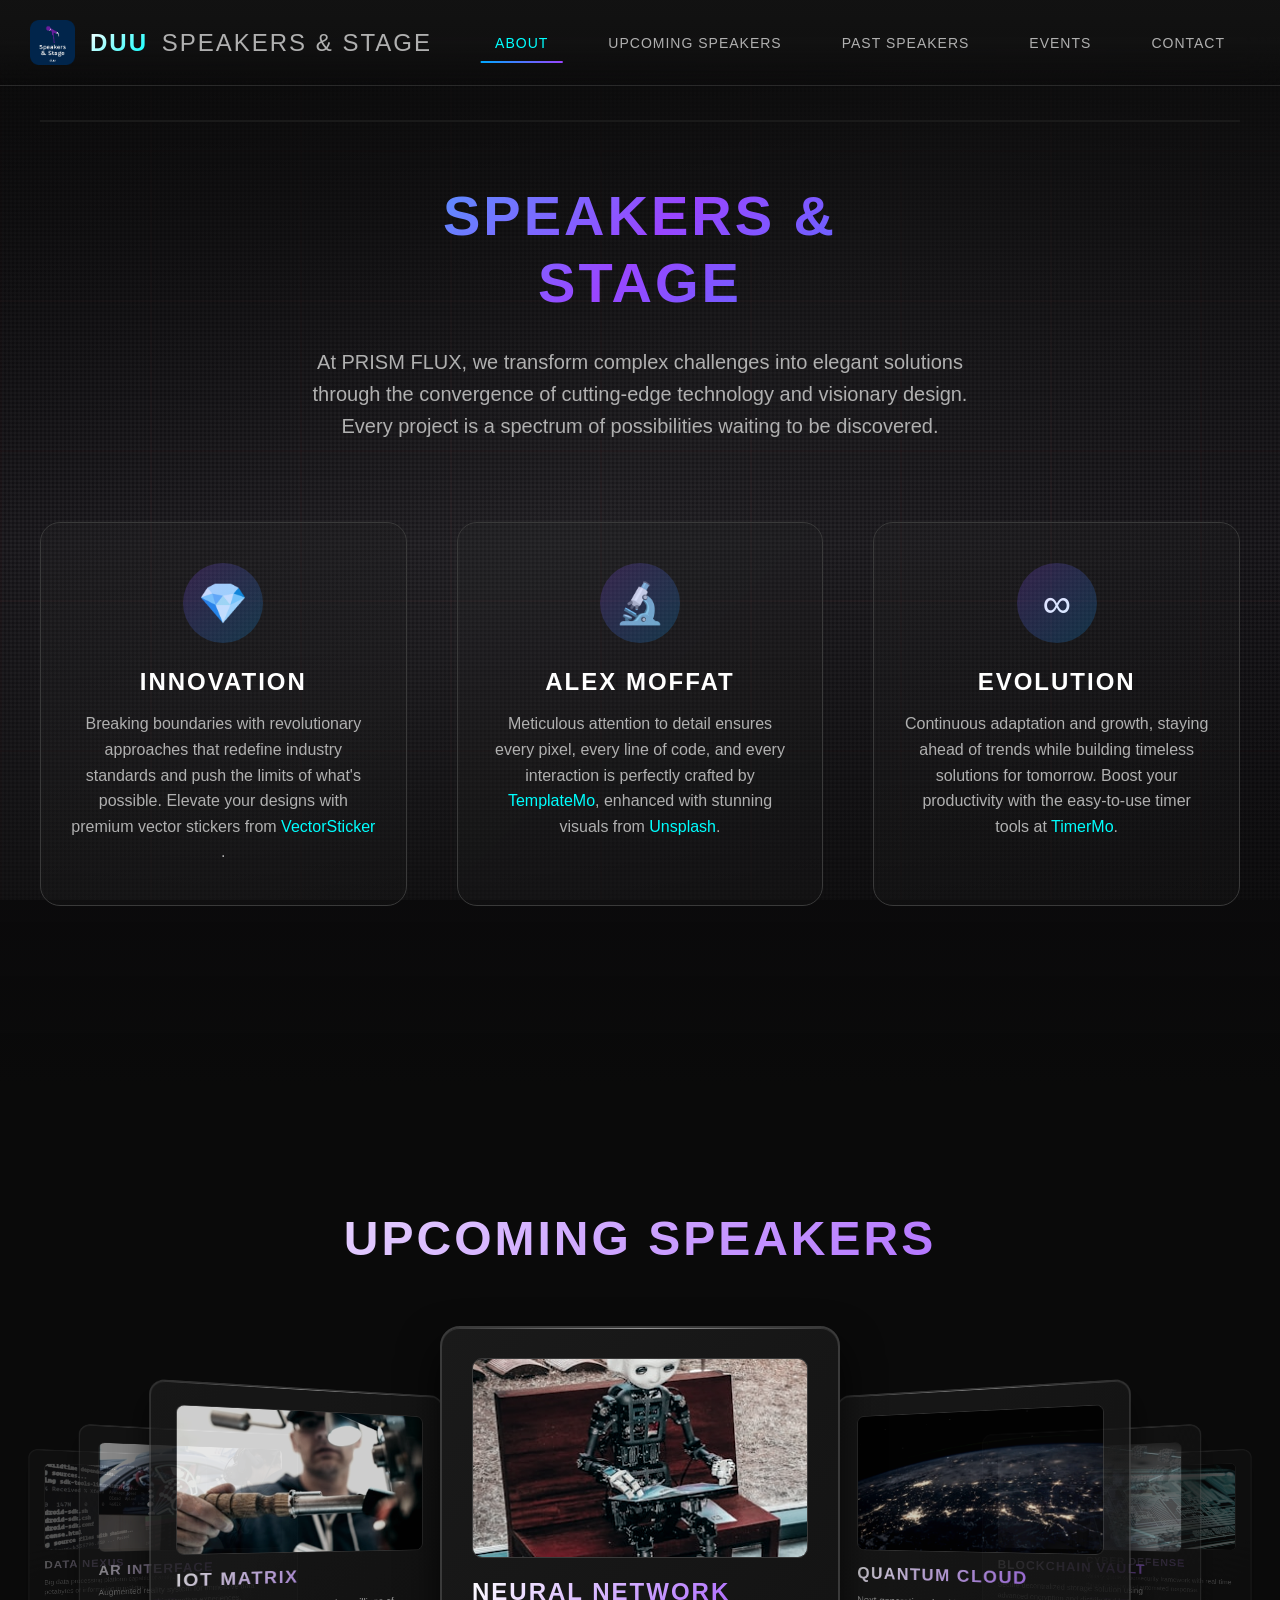
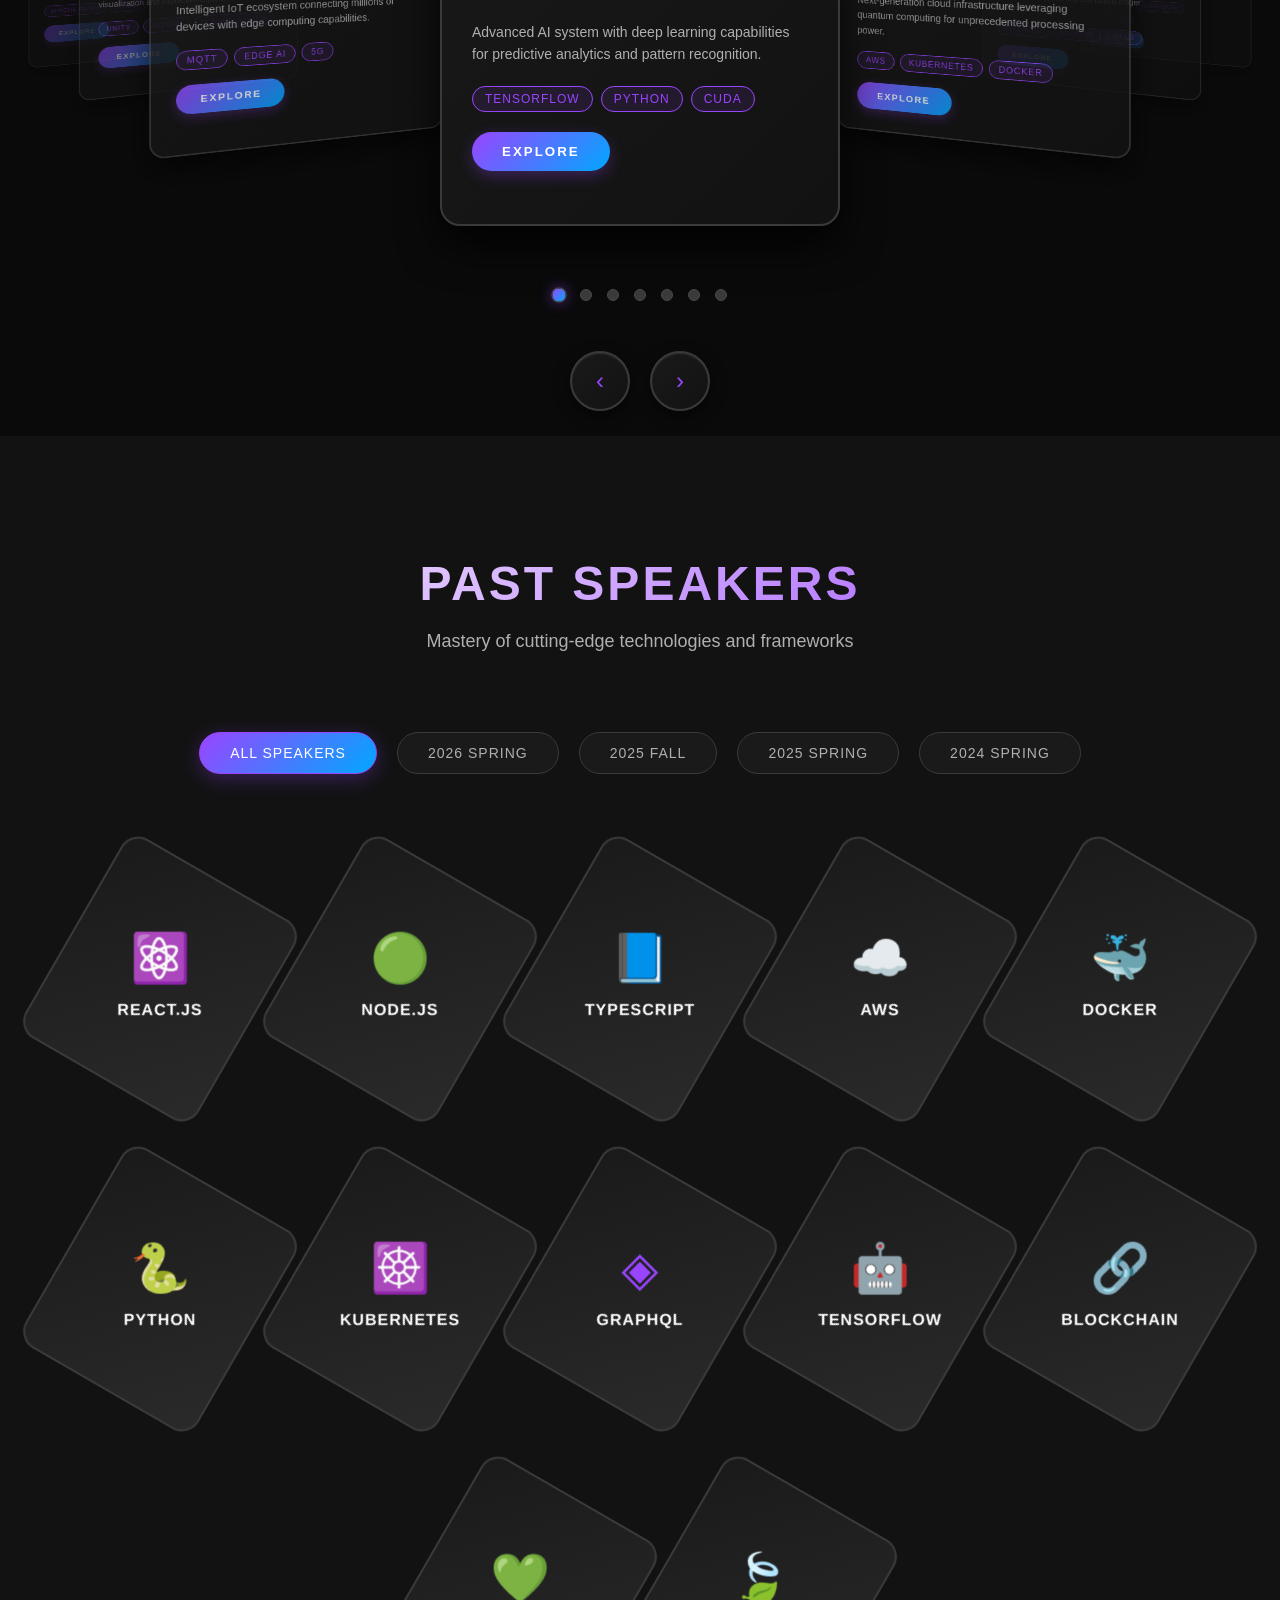
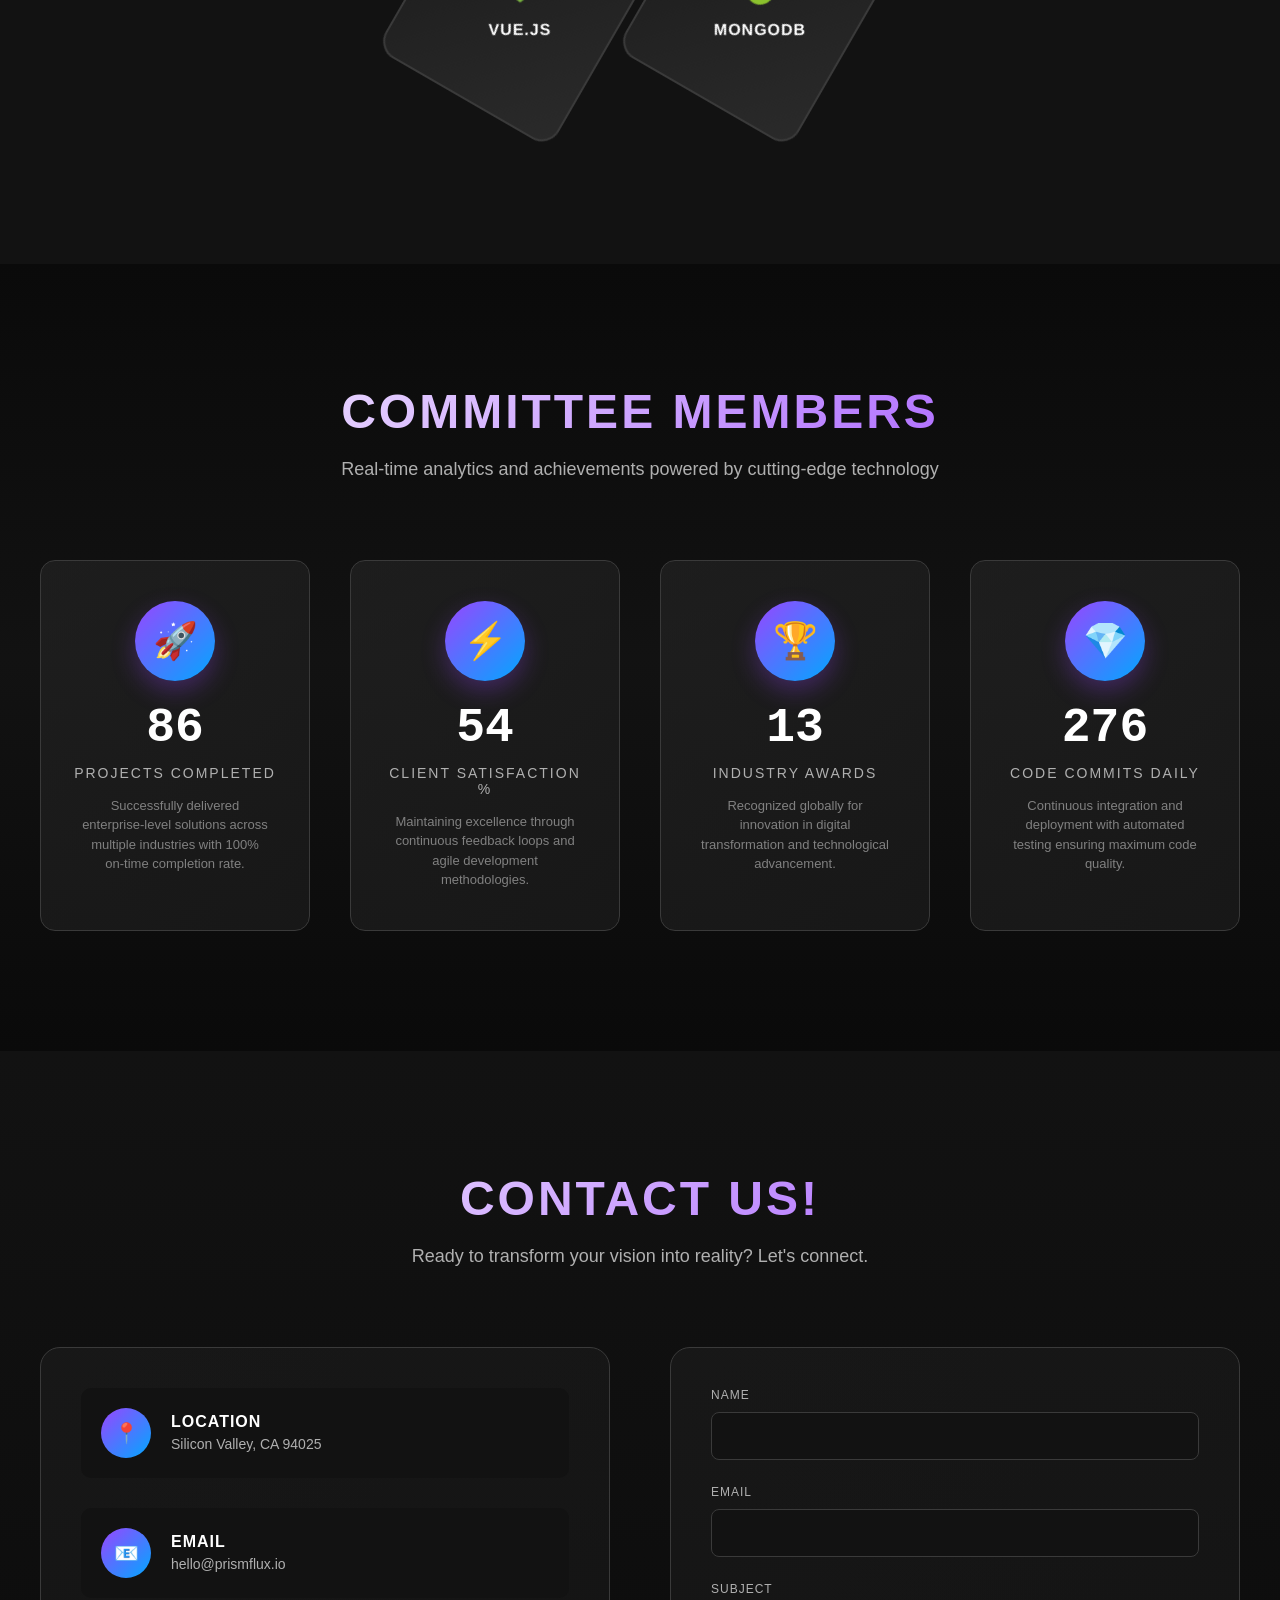
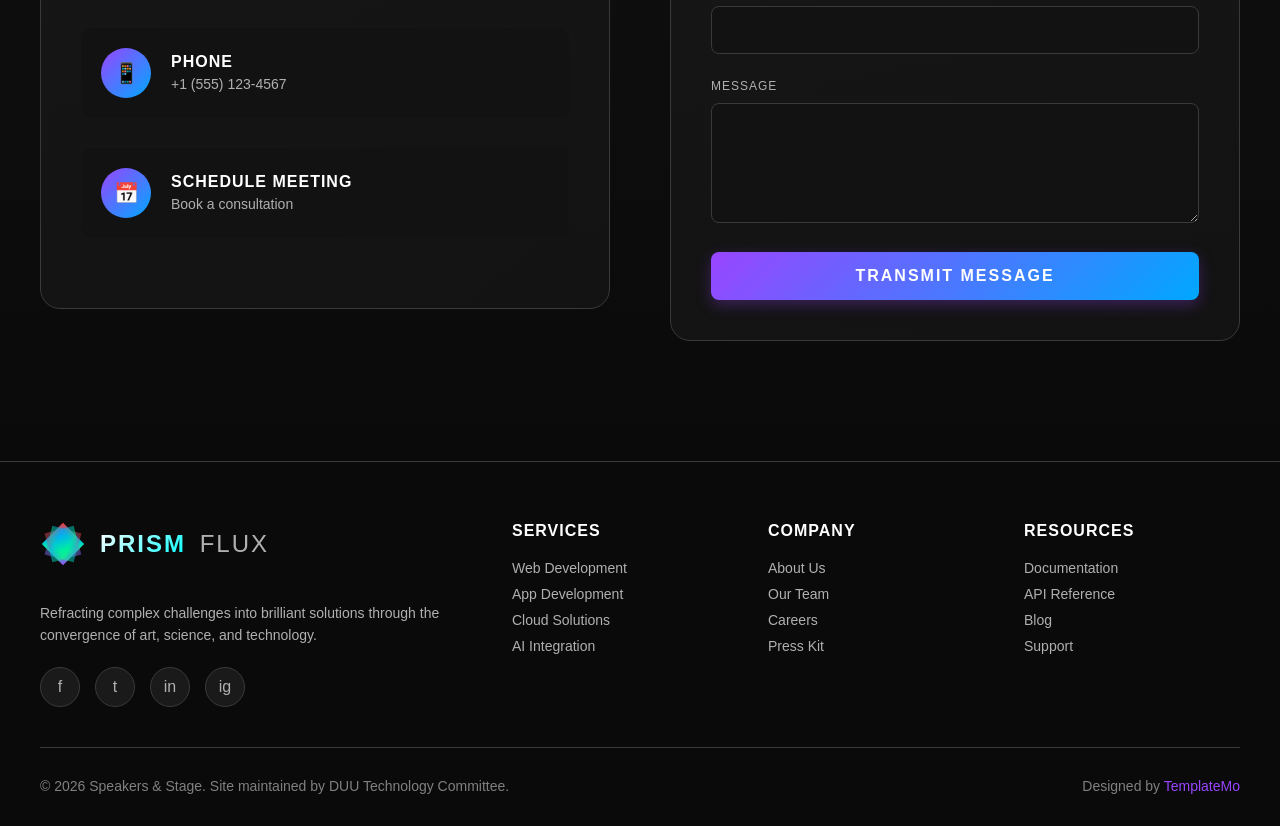
<file: index.html>
<!DOCTYPE html>
<html lang="en">
<head>
    <meta charset="UTF-8">
    <meta name="viewport" content="width=device-width, initial-scale=1.0">
    <title>PRISM FLUX - Digital Innovation Studio</title>
    <link rel="stylesheet" href="templatemo-prism-flux.css">
</head>
<body>
    <div class="loader" id="loader">
        <div class="loader-content">
            <div class="loader-prism">
                <div class="prism-face"></div>
                <div class="prism-face"></div>
                <div class="prism-face"></div>
            </div>
            <div style="color: var(--accent-purple); font-size: 18px; text-transform: uppercase; letter-spacing: 3px;">backstage pass loading...</div>
        </div>
    </div>

    <header class="header" id="header">
        <nav class="nav-container">
            <a href="#about" class="logo">
                <div class="logo-icon">
                    <img src="images/speakers-stage-logo.png" class="logo-icon">
                </div>
                <span class="logo-text">
                    <span class="prism">duu</span>
                    <span class="flux">speakers & stage</span>
                </span>
            </a>
            
            <ul class="nav-menu" id="navMenu">
                <li><a href="#about" class="nav-link active">About</a></li>
                <li><a href="#home" class="nav-link">Upcoming Speakers</a></li>
                <li><a href="#skills" class="nav-link">Past Speakers</a></li>
                <li><a href="#stats" class="nav-link">Events</a></li>
                <li><a href="#contact" class="nav-link">Contact</a></li>
            </ul>
            
            <div class="menu-toggle" id="menuToggle">
                <span></span>
                <span></span>
                <span></span>
            </div>
        </nav>
    </header>

    <section class="philosophy-section" id="about">
        <div class="philosophy-container">
            <div class="prism-line"></div>
            
            <h1 class="philosophy-headline">
                Speakers &<br>Stage
            </h1>
            
            <p class="philosophy-subheading">
                At PRISM FLUX, we transform complex challenges into elegant solutions through the convergence of 
                cutting-edge technology and visionary design. Every project is a spectrum of possibilities 
                waiting to be discovered.
            </p>
            
            <div class="philosophy-pillars">
                <div class="pillar">
                    <div class="pillar-icon">💎</div>
                    <h3 class="pillar-title">Innovation</h3>
                    <p class="pillar-description">
                        Breaking boundaries with revolutionary approaches that redefine industry standards and push the limits of what's possible. Elevate your designs with premium vector stickers from <a href="https://www.vectorsticker.com" rel="nofollow" target="_blank">VectorSticker</a>.
                    </p>
                </div>
                
                <div class="pillar">
                    <div class="pillar-icon">🔬</div>
                    <h3 class="pillar-title">Alex Moffat</h3>
                    <p class="pillar-description">
                        Meticulous attention to detail ensures every pixel, every line of code, and every interaction is perfectly crafted by <a href="https://templatemo.com" rel="nofollow" target="_blank" style="color: var(--accent-cyan); text-decoration: none;">TemplateMo</a>, enhanced with stunning visuals from <a href="https://unsplash.com" rel="nofollow" target="_blank" style="color: var(--accent-cyan); text-decoration: none;">Unsplash</a>.
                    </p>
                </div>
                
                <div class="pillar">
                    <div class="pillar-icon">∞</div>
                    <h3 class="pillar-title">Evolution</h3>
                    <p class="pillar-description">
                        Continuous adaptation and growth, staying ahead of trends while building timeless solutions for tomorrow. Boost your productivity with the easy-to-use timer tools at <a href="https://timermo.com" rel="nofollow" target="_blank">TimerMo</a>.
                    </p>
                </div>
            </div>
            
            <div class="philosophy-particles" id="particles">
                </div>
        </div>
    </section>

    <section class="hero" id="home">
        <div class="carousel-container">
            <div class="section-header" style="margin-bottom: 40px;">
                <h2 class="section-title">Upcoming Speakers</h2>
            </div>
            <div class="carousel" id="carousel">
                </div>
            
            <div class="carousel-controls">
                <button class="carousel-btn" id="prevBtn">‹</button>
                <button class="carousel-btn" id="nextBtn">›</button>
            </div>
            
            <div class="carousel-indicators" id="indicators">
                </div>
        </div>
    </section>

    <section class="skills-section" id="skills">
        <div class="skills-container">
            <div class="section-header">
                <h2 class="section-title">Past Speakers</h2>
                <p class="section-subtitle">Mastery of cutting-edge technologies and frameworks</p>
            </div>
            
            <div class="skill-categories">
                <div class="category-tab active" data-category="all">All Speakers</div>
                <div class="category-tab" data-category="frontend">2026 Spring</div>
                <div class="category-tab" data-category="backend">2025 Fall</div>
                <div class="category-tab" data-category="cloud">2025 Spring</div>
                <div class="category-tab" data-category="emerging">2024 Spring</div>
            </div>

            <div class="skills-hexagon-grid" id="skillsGrid">
                </div>
        </div>
    </section>

    <section class="stats-section" id="stats">
        <div class="section-header">
            <h2 class="section-title">Committee Members</h2>
            <p class="section-subtitle">Real-time analytics and achievements powered by cutting-edge technology</p>
        </div>
        
        <div class="stats-grid">
            <div class="stat-card">
                <div class="stat-icon">🚀</div>
                <div class="stat-number" data-target="150">0</div>
                <div class="stat-label">Projects Completed</div>
                <p class="stat-description">Successfully delivered enterprise-level solutions across multiple industries with 100% on-time completion rate.</p>
            </div>
            
            <div class="stat-card">
                <div class="stat-icon">⚡</div>
                <div class="stat-number" data-target="99">0</div>
                <div class="stat-label">Client Satisfaction %</div>
                <p class="stat-description">Maintaining excellence through continuous feedback loops and agile development methodologies.</p>
            </div>
            
            <div class="stat-card">
                <div class="stat-icon">🏆</div>
                <div class="stat-number" data-target="25">0</div>
                <div class="stat-label">Industry Awards</div>
                <p class="stat-description">Recognized globally for innovation in digital transformation and technological advancement.</p>
            </div>
            
            <div class="stat-card">
                <div class="stat-icon">💎</div>
                <div class="stat-number" data-target="500">0</div>
                <div class="stat-label">Code Commits Daily</div>
                <p class="stat-description">Continuous integration and deployment with automated testing ensuring maximum code quality.</p>
            </div>
        </div>
    </section>

    <section class="contact-section" id="contact">
        <div class="section-header">
            <h2 class="section-title">Contact Us!</h2>
            <p class="section-subtitle">Ready to transform your vision into reality? Let's connect.</p>
        </div>
        
        <div class="contact-container">
            <div class="contact-info">
                <a href="https://maps.google.com/?q=Silicon+Valley+CA+94025" target="_blank" class="info-item">
                    <div class="info-icon">📍</div>
                    <div class="info-text">
                        <h4>Location</h4>
                        <p>Silicon Valley, CA 94025</p>
                    </div>
                </a>
                
                <a href="mailto:hello@prismflux.io" class="info-item">
                    <div class="info-icon">📧</div>
                    <div class="info-text">
                        <h4>Email</h4>
                        <p>hello@prismflux.io</p>
                    </div>
                </a>
                
                <a href="tel:+15551234567" class="info-item">
                    <div class="info-icon">📱</div>
                    <div class="info-text">
                        <h4>Phone</h4>
                        <p>+1 (555) 123-4567</p>
                    </div>
                </a>
                
                <a href="https://calendly.com" target="_blank" class="info-item">
                    <div class="info-icon">📅</div>
                    <div class="info-text">
                        <h4>Schedule Meeting</h4>
                        <p>Book a consultation</p>
                    </div>
                </a>
            </div>
            
            <form class="contact-form" id="contactForm">
                <div class="form-group">
                    <label for="name">Name</label>
                    <input type="text" id="name" name="name" required>
                </div>
                
                <div class="form-group">
                    <label for="email">Email</label>
                    <input type="email" id="email" name="email" required>
                </div>
                
                <div class="form-group">
                    <label for="subject">Subject</label>
                    <input type="text" id="subject" name="subject" required>
                </div>
                
                <div class="form-group">
                    <label for="message">Message</label>
                    <textarea id="message" name="message" required></textarea>
                </div>
                
                <button type="submit" class="submit-btn">Transmit Message</button>
            </form>
        </div>
    </section>

    <footer class="footer">
        <div class="footer-content">
            <div class="footer-brand">
                <div class="footer-logo">
                    <div class="logo-icon">
                        <div class="logo-prism">
                            <div class="prism-shape"></div>
                        </div>
                    </div>
                    <span class="logo-text">
                        <span class="prism">PRISM</span>
                        <span class="flux">FLUX</span>
                    </span>
                </div>
                <p class="footer-description">
                    Refracting complex challenges into brilliant solutions through the convergence of art, science, and technology.
                </p>
                <div class="footer-social">
                    <a href="#" class="social-icon">f</a>
                    <a href="#" class="social-icon">t</a>
                    <a href="#" class="social-icon">in</a>
                    <a href="#" class="social-icon">ig</a>
                </div>
            </div>
            
            <div class="footer-section">
                <h4>Services</h4>
                <div class="footer-links">
                    <a href="#">Web Development</a>
                    <a href="#">App Development</a>
                    <a href="#">Cloud Solutions</a>
                    <a href="#">AI Integration</a>
                </div>
            </div>
            
            <div class="footer-section">
                <h4>Company</h4>
                <div class="footer-links">
                    <a href="#">About Us</a>
                    <a href="#">Our Team</a>
                    <a href="#">Careers</a>
                    <a href="#">Press Kit</a>
                </div>
            </div>
            
            <div class="footer-section">
                <h4>Resources</h4>
                <div class="footer-links">
                    <a href="#">Documentation</a>
                    <a href="#">API Reference</a>
                    <a href="#">Blog</a>
                    <a href="#">Support</a>
                </div>
            </div>
        </div>
        
        <div class="footer-bottom">
            <div class="copyright">
                © 2026 Speakers & Stage. Site maintained by DUU Technology Committee.
            </div>
            <div class="footer-credits">
                Designed by <a href="https://templatemo.com" rel="nofollow" target="_blank">TemplateMo</a>
            </div>
        </div>
    </footer>
<script src="templatemo-prism-scripts.js"></script>
</body>
</html>
</file>
<file: templatemo-prism-flux.css>
@charset "utf-8";
/* CSS Document */

/*

TemplateMo 600 Prism Flux

https://templatemo.com/tm-600-prism-flux

*/

* {
	margin: 0;
	padding: 0;
	box-sizing: border-box;
}

:root {
	--primary-black: #0a0a0a;
	--carbon-dark: #121212;
	--carbon-medium: #1a1a1a;
	--carbon-light: #2a2a2a;
	--metal-dark: #3a3a3a;
	--metal-light: #4a4a4a;
	--accent-red: #ff3333;
	--accent-blue: #00a8ff;
	--accent-green: #00ff88;
	--accent-purple: #9945ff;
	--accent-cyan: #00ffff;
	--text-primary: #ffffff;
	--text-secondary: #b0b0b0;
	--text-dim: #808080;
}

html {
	scroll-behavior: smooth;
}

body {
	font-family: 'Orbitron', 'Rajdhani', sans-serif;
	background: var(--primary-black);
	color: var(--text-primary);
	overflow-x: hidden;
	position: relative;
}

/* Carbon Fiber Background Pattern */
body::before {
	content: '';
	position: fixed;
	top: 0;
	left: 0;
	width: 100%;
	height: 100%;
	background:
		repeating-linear-gradient(0deg,
			transparent,
			transparent 2px,
			rgba(255, 255, 255, 0.03) 2px,
			rgba(255, 255, 255, 0.03) 4px),
		repeating-linear-gradient(90deg,
			transparent,
			transparent 2px,
			rgba(255, 255, 255, 0.03) 2px,
			rgba(255, 255, 255, 0.03) 4px),
		linear-gradient(135deg,
			var(--primary-black) 0%,
			var(--carbon-dark) 25%,
			var(--carbon-medium) 50%,
			var(--carbon-dark) 75%,
			var(--primary-black) 100%);
	z-index: -2;
}

/* Animated Grid Overlay */
body::after {
	content: '';
	position: fixed;
	top: 0;
	left: 0;
	width: 100%;
	height: 100%;
	background-image:
		linear-gradient(rgba(255, 51, 51, 0.05) 2px, transparent 2px),
		linear-gradient(90deg, rgba(255, 51, 51, 0.05) 2px, transparent 2px);
	background-size: 150px 150px;
	animation: gridMove 20s linear infinite;
	z-index: -1;
	opacity: 0.5;
}

@keyframes gridMove {
	0% {
		transform: translate(0, 0);
	}

	100% {
		transform: translate(150px, 150px);
	}
}

/* Loading Screen */
.loader {
	position: fixed;
	top: 0;
	left: 0;
	width: 100%;
	height: 100vh;
	background: var(--primary-black);
	display: flex;
	justify-content: center;
	align-items: center;
	z-index: 10000;
	transition: opacity 0.5s, visibility 0.5s;
}

.loader.hidden {
	opacity: 0;
	visibility: hidden;
}

.loader-content {
	text-align: center;
}

.loader-prism {
	width: 100px;
	height: 100px;
	position: relative;
	margin: 0 auto 30px;
}

.prism-face {
	position: absolute;
	width: 100%;
	height: 100%;
	border: 2px solid transparent;
	transform-origin: center;
	animation: prismRotate 3s linear infinite;
}

.prism-face:nth-child(1) {
	border-image: linear-gradient(45deg, var(--accent-red), var(--accent-blue)) 1;
	animation-delay: 0s;
}

.prism-face:nth-child(2) {
	border-image: linear-gradient(45deg, var(--accent-blue), var(--accent-green)) 1;
	transform: rotate(60deg);
	animation-delay: 0.2s;
}

.prism-face:nth-child(3) {
	border-image: linear-gradient(45deg, var(--accent-green), var(--accent-purple)) 1;
	transform: rotate(120deg);
	animation-delay: 0.4s;
}

@keyframes prismRotate {
	0% {
		transform: rotate(0deg) scale(1);
	}

	50% {
		transform: rotate(180deg) scale(1.2);
	}

	100% {
		transform: rotate(360deg) scale(1);
	}
}

/* Navigation Header */
.header {
	position: fixed;
	top: 0;
	width: 100%;
	background: linear-gradient(180deg,
			rgba(18, 18, 18, 0.98) 0%,
			rgba(18, 18, 18, 0.9) 50%,
			rgba(18, 18, 18, 0) 100%);
	backdrop-filter: blur(20px);
	border-bottom: 1px solid rgba(255, 255, 255, 0.1);
	z-index: 1000;
	transition: all 0.3s ease;
}

.header.scrolled {
	background: rgba(18, 18, 18, 0.98);
	backdrop-filter: blur(30px);
	box-shadow: 0 10px 30px rgba(0, 0, 0, 0.8);
}

.nav-container {
	max-width: 1400px;
	margin: 0 auto;
	display: flex;
	justify-content: space-between;
	align-items: center;
	padding: 20px 30px;
}

.logo {
	display: flex;
	align-items: center;
	text-decoration: none;
	position: relative;
}

.logo-icon {
	width: 45px;
	height: 45px;
	margin-right: 15px;
	position: relative;
}

/* Prism-inspired logo */
.logo-prism {
	width: 100%;
	height: 100%;
	position: relative;
	display: flex;
	align-items: center;
	justify-content: center;
}

.prism-shape {
	width: 30px;
	height: 30px;
	position: relative;
	transform: rotate(45deg);
	background: linear-gradient(135deg,
			var(--accent-red) 0%,
			var(--accent-blue) 33%,
			var(--accent-green) 66%,
			var(--accent-purple) 100%);
	animation: prismShine 3s ease-in-out infinite;
}

@keyframes prismShine {

	0%,
	100% {
		filter: brightness(1) hue-rotate(0deg);
		transform: rotate(45deg) scale(1);
	}

	50% {
		filter: brightness(1.5) hue-rotate(10deg);
		transform: rotate(45deg) scale(1.1);
	}
}

.prism-shape::before,
.prism-shape::after {
	content: '';
	position: absolute;
	width: 100%;
	height: 100%;
	background: inherit;
	opacity: 0.5;
}

.prism-shape::before {
	transform: rotate(60deg);
}

.prism-shape::after {
	transform: rotate(-60deg);
}

.logo-text {
	font-size: 24px;
	font-weight: 900;
	letter-spacing: 2px;
	text-transform: uppercase;
}

.logo-text .prism {
	background: linear-gradient(135deg, var(--text-primary), var(--accent-cyan));
	-webkit-background-clip: text;
	-webkit-text-fill-color: transparent;
	background-clip: text;
}

.logo-text .flux {
	color: var(--text-secondary);
	font-weight: 300;
	margin-left: 5px;
}

.nav-menu {
	display: flex;
	list-style: none;
	gap: 10px;
	align-items: center;
}

.nav-menu a {
	color: var(--text-secondary);
	text-decoration: none;
	padding: 12px 25px;
	transition: all 0.3s ease;
	position: relative;
	text-transform: uppercase;
	font-weight: 500;
	letter-spacing: 1px;
	font-size: 14px;
}

.nav-menu a::before {
	content: '';
	position: absolute;
	bottom: 0;
	left: 50%;
	transform: translateX(-50%);
	width: 0;
	height: 2px;
	background: linear-gradient(90deg, var(--accent-blue), var(--accent-purple));
	transition: width 0.3s ease;
}

.nav-menu a:hover {
	color: var(--text-primary);
}

.nav-menu a:hover::before,
.nav-menu a.active::before {
	width: 80%;
}

.nav-menu a.active {
	color: var(--accent-cyan);
}

.menu-toggle {
	display: none;
	flex-direction: column;
	cursor: pointer;
	padding: 5px;
}

.menu-toggle span {
	width: 30px;
	height: 3px;
	background: linear-gradient(90deg, var(--accent-blue), var(--accent-purple));
	margin: 3px 0;
	transition: 0.3s;
	border-radius: 2px;
}

.menu-toggle.active span:nth-child(1) {
	transform: rotate(-45deg) translate(-5px, 6px);
}

.menu-toggle.active span:nth-child(2) {
	opacity: 0;
}

.menu-toggle.active span:nth-child(3) {
	transform: rotate(45deg) translate(-5px, -6px);
}

/* Hero Section with 3D Carousel */
.hero {
	position: relative !important;
	height: 1300px !important;
	width: 100%;
	display: flex !important;
	align-items: center !important;
	justify-content: center !important;
	overflow: visible !important;
	margin-top: -350px !important; 
	z-index: 1 !important;
	transform: none !important;
}

.hero .section-header {
    margin-bottom: 110px !important;
    position: relative !important;
    z-index: 10 !important;
	margin-top: -100px !important; 

}

.carousel-container {
	position: relative !important;
	width: 100% !important;
	max-width: 1600px !important;
	height: 400px !important;
	perspective: 1000px !important;
	margin-top: 250px
}

.carousel {
	position: relative !important;
	width: 100% !important;
	height: 100% !important;
	transform-style: preserve-3d !important;
}


.carousel-item {
	position: absolute;
	width: 400px;
	height: 500px;
	left: 50%;
	top: 50%;
	transform-style: preserve-3d;
	transition: all 0.8s cubic-bezier(0.4, 0.0, 0.2, 1);
	cursor: pointer;
	transform-origin: center center;
}

.carousel-item .card {
	width: 100%;
	height: 100%;
	background: linear-gradient(135deg, var(--carbon-medium), var(--carbon-dark));
	border: 2px solid var(--metal-dark);
	border-radius: 20px;
	padding: 30px;
	position: relative;
	overflow: hidden;
	box-shadow:
		0 20px 40px rgba(0, 0, 0, 0.8),
		inset 0 1px 0 rgba(255, 255, 255, 0.1);
}

.carousel-item .card::before {
	content: '';
	position: absolute;
	top: 0;
	left: 0;
	right: 0;
	height: 1px;
	background: linear-gradient(90deg,
			transparent,
			rgba(255, 255, 255, 0.5),
			transparent);
	animation: scanline 3s linear infinite;
}

@keyframes scanline {
	0% {
		transform: translateY(0);
	}

	100% {
		transform: translateY(500px);
	}
}

.card-number {
	position: absolute;
	top: 20px;
	right: 30px;
	font-size: 72px;
	font-weight: 900;
	color: rgba(153, 69, 255, 0.1);
	font-family: 'Orbitron', monospace;
}

.card-image {
	width: 100%;
	height: 200px;
	background: var(--carbon-dark);
	border-radius: 10px;
	margin-bottom: 20px;
	overflow: hidden;
	position: relative;
	border: 1px solid var(--metal-dark);
}

.card-image img {
	width: 100%;
	height: 100%;
	object-fit: cover;
	filter: grayscale(50%) contrast(1.2);
	transition: all 0.5s ease;
}

.carousel-item:hover .card-image img {
	filter: grayscale(0%) contrast(1.3);
	transform: scale(1.1);
}

.card-title {
	font-size: 24px;
	font-weight: 700;
	margin-bottom: 15px;
	text-transform: uppercase;
	letter-spacing: 2px;
	background: linear-gradient(135deg, var(--text-primary), var(--accent-purple));
	-webkit-background-clip: text;
	-webkit-text-fill-color: transparent;
	background-clip: text;
}

.card-description {
	color: var(--text-secondary);
	line-height: 1.6;
	margin-bottom: 20px;
	font-size: 14px;
}

.card-tech {
	display: flex;
	flex-wrap: wrap;
	gap: 8px;
	margin-bottom: 20px;
}

.tech-badge {
	padding: 5px 12px;
	background: rgba(153, 69, 255, 0.1);
	border: 1px solid var(--accent-purple);
	border-radius: 20px;
	font-size: 12px;
	color: var(--accent-purple);
	text-transform: uppercase;
	letter-spacing: 1px;
}

.card-cta {
	padding: 12px 30px;
	background: linear-gradient(135deg, var(--accent-purple), var(--accent-blue));
	border: none;
	border-radius: 30px;
	color: var(--text-primary);
	font-weight: 700;
	text-transform: uppercase;
	letter-spacing: 2px;
	cursor: pointer;
	transition: all 0.3s ease;
	box-shadow: 0 5px 15px rgba(153, 69, 255, 0.3);
}

.card-cta:hover {
	transform: translateY(-2px);
	box-shadow: 0 8px 25px rgba(153, 69, 255, 0.5);
}

.carousel-controls {
	position: absolute;
	bottom: -300px;
	left: 50%;
	transform: translateX(-50%);
	display: flex;
	gap: 20px;
	z-index: 100;
	margin-top: 700px !important

}

.carousel-btn {
	width: 60px;
	height: 60px;
	background: linear-gradient(135deg, var(--carbon-medium), var(--carbon-dark));
	border: 2px solid var(--metal-dark);
	border-radius: 50%;
	color: var(--accent-purple);
	font-size: 24px;
	cursor: pointer;
	transition: all 0.3s ease;
	display: flex;
	align-items: center;
	justify-content: center;
	box-shadow:
		0 5px 15px rgba(0, 0, 0, 0.5),
		inset 0 1px 0 rgba(255, 255, 255, 0.1);
}

.carousel-btn:hover {
	border-color: var(--accent-purple);
	box-shadow:
		0 8px 25px rgba(153, 69, 255, 0.3),
		inset 0 1px 0 rgba(255, 255, 255, 0.2);
	transform: scale(1.1);
}

.carousel-indicators {
	position: absolute;
	bottom: -190px;
	left: 50%;
	transform: translateX(-50%);
	display: flex;
	gap: 15px;
	z-index: 100;
}

.indicator {
	width: 12px;
	height: 12px;
	background: var(--metal-dark);
	border: 1px solid var(--metal-light);
	border-radius: 50%;
	cursor: pointer;
	transition: all 0.3s ease;
}

.indicator.active {
	background: linear-gradient(135deg, var(--accent-purple), var(--accent-blue));
	box-shadow: 0 0 10px rgba(153, 69, 255, 0.5);
	transform: scale(1.3);
}

/* NEW: Prism Philosophy Section */
.philosophy-section {
	padding: 120px 30px;
	background: linear-gradient(180deg,
			var(--primary-black) 0%,
			rgba(153, 69, 255, 0.02) 50%,
			var(--primary-black) 100%);
	position: relative;
	overflow: hidden;
}

.philosophy-container {
	max-width: 1200px;
	margin: 0 auto;
	text-align: center;
}

/* Animated Prism Line */
.prism-line {
	width: 100%;
	height: 2px;
	margin: 0 auto 60px;
	position: relative;
	overflow: hidden;
	background: var(--carbon-medium);
}

.prism-line::before {
	content: '';
	position: absolute;
	top: 0;
	left: -100%;
	width: 100%;
	height: 100%;
	background: linear-gradient(90deg,
			transparent,
			var(--accent-red) 20%,
			var(--accent-blue) 40%,
			var(--accent-green) 60%,
			var(--accent-purple) 80%,
			transparent);

	animation: prismSweep 4s ease-in-out infinite;
}

@keyframes prismSweep {
	0% {
		left: -100%;
	}

	100% {
		left: 100%;
	}
}

.philosophy-headline {
	font-size: 56px;
	font-weight: 900;
	text-transform: uppercase;
	letter-spacing: 3px;
	margin-bottom: 30px;
	line-height: 1.2;
	background: linear-gradient(135deg,
			var(--accent-cyan) 0%,
			var(--accent-purple) 25%,
			var(--accent-blue) 50%,
			var(--accent-green) 75%,
			var(--accent-cyan) 100%);
	-webkit-background-clip: text;
	-webkit-text-fill-color: transparent;
	background-clip: text;
	background-size: 200% 200%;
	animation: gradientFlow 5s ease infinite;
}

@keyframes gradientFlow {
	0% {
		background-position: 0% 50%;
	}

	50% {
		background-position: 100% 50%;
	}

	100% {
		background-position: 0% 50%;
	}
}

.philosophy-subheading {
	font-size: 20px;
	color: var(--text-secondary);
	max-width: 700px;
	margin: 0 auto 80px;
	line-height: 1.6;
	font-weight: 300;
}

.philosophy-pillars {
	display: grid;
	grid-template-columns: repeat(auto-fit, minmax(300px, 1fr));
	gap: 50px;
	margin-bottom: 60px;
}

.pillar {
	position: relative;
	padding: 40px 30px;
	background: linear-gradient(135deg,
			rgba(42, 42, 42, 0.2),
			rgba(26, 26, 26, 0.3));
	border: 1px solid var(--metal-dark);
	border-radius: 20px;
	transition: all 0.4s ease;
	overflow: hidden;
}

.pillar::before {
	content: '';
	position: absolute;
	top: 0;
	left: 0;
	width: 100%;
	height: 2px;
	background: linear-gradient(90deg,
			var(--accent-purple),
			var(--accent-blue),
			var(--accent-green));
	transform: scaleX(0);
	transition: transform 0.4s ease;
}

.pillar:hover::before {
	transform: scaleX(1);
}

.pillar:hover {
	transform: translateY(-10px);
	border-color: var(--accent-purple);
	box-shadow: 0 20px 40px rgba(153, 69, 255, 0.2);
	background: linear-gradient(135deg,
			rgba(153, 69, 255, 0.05),
			rgba(26, 26, 26, 0.3));
}

.pillar-icon {
	width: 80px;
	height: 80px;
	margin: 0 auto 25px;
	display: flex;
	align-items: center;
	justify-content: center;
	font-size: 40px;
	position: relative;
}

.pillar-icon::before {
	content: '';
	position: absolute;
	width: 100%;
	height: 100%;
	background: linear-gradient(135deg, var(--accent-purple), var(--accent-blue));
	border-radius: 50%;
	opacity: 0.2;
	animation: pulse 3s ease-in-out infinite;
}

@keyframes pulse {

	0%,
	100% {
		transform: scale(1);
		opacity: 0.2;
	}

	50% {
		transform: scale(1.2);
		opacity: 0.1;
	}
}

.pillar-title {
	font-size: 24px;
	font-weight: 700;
	text-transform: uppercase;
	letter-spacing: 2px;
	margin-bottom: 15px;
	color: var(--text-primary);
}

.pillar-description {
	font-size: 16px;
	color: var(--text-secondary);
	line-height: 1.6;
}
.pillar-description a {
	color: var(--accent-cyan);
	text-decoration: none;
	transition: all 0.3s ease;
	position: relative;
}

.pillar-description a::after {
	content: '';
	position: absolute;
	bottom: -2px;
	left: 0;
	width: 0;
	height: 1px;
	background: var(--accent-cyan);
	transition: width 0.3s ease;
}

.pillar-description a:hover {
	color: var(--accent-purple);
}

.pillar-description a:hover::after {
	width: 100%;
}

/* Particle Effect Background */
.philosophy-particles {
	position: absolute;
	width: 100%;
	height: 100%;
	top: 0;
	left: 0;
	overflow: hidden;
	pointer-events: none;
}

.particle {
	position: absolute;
	width: 4px;
	height: 4px;
	background: linear-gradient(135deg, var(--accent-cyan), var(--accent-purple));
	border-radius: 50%;
	opacity: 0;
	animation: float-particle 20s infinite linear;
}

@keyframes float-particle {
	0% {
		transform: translateY(0) rotate(0deg);
		opacity: 0;
	}

	5% {
		opacity: 1;
	}

	95% {
		opacity: 1;
	}

	100% {
		transform: translateY(-100vh) rotate(720deg);
		opacity: 0;
	}
}

/* Stats Section with Content */
.stats-section {
	padding: 120px 30px;
	background: linear-gradient(180deg,
			var(--primary-black) 0%,
			var(--carbon-dark) 50%,
			var(--primary-black) 100%);
	position: relative;
}

.stats-grid {
	max-width: 1200px;
	margin: 0 auto;
	display: grid;
	grid-template-columns: repeat(auto-fit, minmax(250px, 1fr));
	gap: 40px;
}

.stat-card {
	background: linear-gradient(135deg,
			rgba(42, 42, 42, 0.5),
			rgba(26, 26, 26, 0.8));
	border: 1px solid var(--metal-dark);
	border-radius: 15px;
	padding: 40px 30px;
	text-align: center;
	position: relative;
	overflow: hidden;
	transition: all 0.3s ease;
}

.stat-card::before {
	content: '';
	position: absolute;
	top: 0;
	left: -100%;
	width: 100%;
	height: 2px;
	background: linear-gradient(90deg,
			transparent,
			var(--accent-purple),
			transparent);
	animation: none;
}

.stat-card:hover::before {
	animation: slideRight 0.5s ease forwards;
}

@keyframes slideRight {
	0% {
		left: -100%;
	}

	100% {
		left: 100%;
	}
}

.stat-card:hover {
	transform: translateY(-5px);
	border-color: var(--accent-purple);
	box-shadow: 0 15px 35px rgba(153, 69, 255, 0.2);
}

.stat-icon {
	width: 80px;
	height: 80px;
	background: linear-gradient(135deg, var(--accent-purple), var(--accent-blue));
	border-radius: 50%;
	display: flex;
	align-items: center;
	justify-content: center;
	margin: 0 auto 20px;
	font-size: 36px;
	color: var(--text-primary);
	box-shadow: 0 10px 25px rgba(153, 69, 255, 0.3);
}

.stat-number {
	font-size: 48px;
	font-weight: 900;
	color: var(--text-primary);
	margin-bottom: 10px;
	font-family: 'Orbitron', monospace;
}

.stat-label {
	font-size: 14px;
	color: var(--text-secondary);
	text-transform: uppercase;
	letter-spacing: 2px;
	margin-bottom: 15px;
}

.stat-description {
	font-size: 13px;
	color: var(--text-dim);
	line-height: 1.5;
	padding: 0 10px;
}

/* Enhanced Skills Section - Technical Arsenal */
.skills-section {
	padding: 120px 30px;
	background: var(--carbon-dark);
	position: relative;
	overflow: hidden;
}

.skills-container {
	max-width: 1200px;
	margin: 0 auto;
}

.section-header {
	text-align: center;
	margin-bottom: 80px;
}

.section-title {
	font-size: 48px;
	font-weight: 900;
	text-transform: uppercase;
	letter-spacing: 3px;
	margin-bottom: 20px;
	background: linear-gradient(135deg, var(--text-primary), var(--accent-purple));
	-webkit-background-clip: text;
	-webkit-text-fill-color: transparent;
	background-clip: text;
}

.section-subtitle {
	color: var(--text-secondary);
	font-size: 18px;
	max-width: 600px;
	margin: 0 auto;
}

/* Hexagonal Skills Grid */
.skills-hexagon-grid {
    display: flex;
    flex-wrap: wrap;
    justify-content: center;
    gap: 20px;
    margin-top: 60px;
}

.skill-hexagon {
    width: 200px;
    height: 230px;
    position: relative;
    margin: 30px 10px;
    cursor: pointer;
    perspective: 1000px;
    z-index: 1;
    display: inline-block;
}

.hexagon-inner {
    width: 100%;
    height: 100%;
    position: relative;
    transition: transform 0.6s cubic-bezier(0.4, 0, 0.2, 1), 
                width 0.6s ease, height 0.6s ease;
    transform-style: preserve-3d;
}

.skill-hexagon.active .hexagon-inner {
    transform: rotateY(180deg);
}

.hexagon-front, 
.hexagon-back {
    position: absolute;
    width: 100%;
    height: 100%;
    -webkit-backface-visibility: hidden;
    backface-visibility: hidden;
    transform: rotate(30deg);
    background: linear-gradient(135deg, var(--carbon-medium), var(--carbon-light));
    border: 2px solid var(--metal-dark);
    border-radius: 20px;
}

.hexagon-back {
    transform: rotate(-30deg) rotateY(180deg);
    background: linear-gradient(135deg, var(--carbon-dark), var(--accent-purple));
}

.skill-hexagon.active {
    z-index: 9999;
}

.skill-hexagon.active .hexagon-inner {
    position: fixed;
    top: 50%;
    left: 50%;
    width: 300px;
    height: 345px;
    margin-left: -150px;
    margin-top: -172px;
    z-index: 10000;
}

.skills-overlay {
    position: fixed;
    top: 0;
    left: 0;
    width: 100%;
    height: 100%;
    background: rgba(0, 0, 0, 0.4);
    backdrop-filter: blur(4px);
    opacity: 0;
    pointer-events: none;
    transition: opacity 0.4s ease;
    z-index: 9000;
}

.skills-overlay.show {
    opacity: 1;
    pointer-events: auto;
}

.hexagon-content {
    transform: rotate(-30deg);
    display: flex;
    flex-direction: column;
    align-items: center;
    justify-content: center;
    padding: 20px;
    width: 100%;
    height: 100%;
}

.hexagon-back .hexagon-content {
    transform: rotate(30deg);
}

.skill-icon-hex, 
.skill-name-hex, 
.skill-percentage-hex {
    display: block;
    text-align: center;
}

.skill-icon-hex {
    font-size: 48px;
    margin-bottom: 15px;
    color: var(--accent-purple);
    animation: float 3s ease-in-out infinite;
}

@keyframes float {
    0%, 100% { transform: translateY(0); }
    50% { transform: translateY(-10px); }
}

.skill-name-hex {
    font-size: 16px;
    font-weight: 700;
    text-transform: uppercase;
    letter-spacing: 1px;
    color: var(--text-primary);
    margin-bottom: 10px;
    text-align: center;
}

.skill-level {
    width: 100%;
    height: 4px;
    background: var(--carbon-dark);
    border-radius: 2px;
    overflow: hidden;
    position: relative;
}

.skill-level-fill {
    height: 100%;
    background: linear-gradient(90deg, var(--accent-blue), var(--accent-purple));
    border-radius: 2px;
    position: relative;
}

.skill-percentage-hex {
    font-size: 14px;
    color: var(--text-secondary);
    margin-top: 8px;
    font-weight: 600;
}

@keyframes float {

	0%,
	100% {
		transform: translateY(0);
	}

	50% {
		transform: translateY(-10px);
	}
}

.skill-name-hex {
	font-size: 16px;
	font-weight: 700;
	text-transform: uppercase;
	letter-spacing: 1px;
	color: var(--text-primary);
	margin-bottom: 10px;
	text-align: center;
}

.skill-level {
	width: 100%;
	height: 4px;
	background: var(--carbon-dark);
	border-radius: 2px;
	overflow: hidden;
	position: relative;
}

.skill-level-fill {
	height: 100%;
	background: linear-gradient(90deg, var(--accent-blue), var(--accent-purple));
	border-radius: 2px;
	position: relative;
	animation: fillLevel 2s ease-out;
}

@keyframes fillLevel {
	0% {
		width: 0;
	}
}

.skill-percentage-hex {
	font-size: 14px;
	color: var(--text-secondary);
	margin-top: 8px;
	font-weight: 600;
}

/* Skill Categories Tabs */
.skill-categories {
	display: flex;
	justify-content: center;
	gap: 20px;
	margin-bottom: 40px;
	flex-wrap: wrap;
}

.category-tab {
	padding: 12px 30px;
	background: var(--carbon-medium);
	border: 1px solid var(--metal-dark);
	border-radius: 30px;
	color: var(--text-secondary);
	cursor: pointer;
	transition: all 0.3s ease;
	text-transform: uppercase;
	font-size: 14px;
	letter-spacing: 1px;
}

.category-tab:hover {
	background: rgba(153, 69, 255, 0.1);
	border-color: var(--accent-purple);
	color: var(--text-primary);
}

.category-tab.active {
	background: linear-gradient(135deg, var(--accent-purple), var(--accent-blue));
	border-color: var(--accent-purple);
	color: var(--text-primary);
	box-shadow: 0 5px 20px rgba(153, 69, 255, 0.3);
}

/* Contact Section */
.contact-section {
	padding: 120px 30px;
	background: linear-gradient(180deg,
			var(--carbon-dark) 0%,
			var(--primary-black) 100%);
	position: relative;
}

.contact-container {
	max-width: 1200px;
	margin: 0 auto;
	display: grid;
	grid-template-columns: 1fr 1fr;
	gap: 60px;
	align-items: start;
}

.contact-info {
	padding: 40px;
	background: linear-gradient(135deg,
			rgba(42, 42, 42, 0.3),
			rgba(26, 26, 26, 0.5));
	border: 1px solid var(--metal-dark);
	border-radius: 20px;
}

.info-item {
	display: flex;
	align-items: center;
	margin-bottom: 30px;
	padding: 20px;
	background: var(--carbon-dark);
	border-radius: 10px;
	transition: all 0.3s ease;
	text-decoration: none;
	cursor: pointer;
	position: relative;
	overflow: hidden;
}

.info-item::before {
	content: '';
	position: absolute;
	top: 0;
	left: -100%;
	width: 100%;
	height: 100%;
	background: linear-gradient(90deg,
			transparent,
			rgba(153, 69, 255, 0.1),
			transparent);
	transition: left 0.5s ease;
}

.info-item:hover::before {
	left: 100%;
}

.info-item:hover {
	transform: translateX(10px);
	background: rgba(153, 69, 255, 0.1);
	box-shadow: 0 5px 20px rgba(153, 69, 255, 0.2);
}

a.info-item {
	color: inherit;
	text-decoration: none;
}

.info-icon {
	width: 50px;
	height: 50px;
	background: linear-gradient(135deg, var(--accent-purple), var(--accent-blue));
	border-radius: 50%;
	display: flex;
	align-items: center;
	justify-content: center;
	margin-right: 20px;
	color: var(--text-primary);
	font-size: 20px;
	flex-shrink: 0;
	transition: all 0.3s ease;
}

.info-item:hover .info-icon {
	transform: scale(1.1) rotate(10deg);
	box-shadow: 0 8px 25px rgba(153, 69, 255, 0.4);
}

.info-text h4 {
	color: var(--text-primary);
	margin-bottom: 5px;
	font-size: 16px;
	text-transform: uppercase;
	letter-spacing: 1px;
	transition: all 0.3s ease;
}

.info-item:hover .info-text h4 {
	color: var(--accent-cyan);
}

.info-text p {
	color: var(--text-secondary);
	font-size: 14px;
	transition: all 0.3s ease;
}

.info-item:hover .info-text p {
	color: var(--text-primary);
}

/* Add external link indicator for clickable items */
.info-item[target="_blank"] .info-text p::after {
	content: ' ↗';
	font-size: 12px;
	opacity: 0;
	transition: opacity 0.3s ease;
}

.info-item[target="_blank"]:hover .info-text p::after {
	opacity: 1;
}

.contact-form {
	padding: 40px;
	background: linear-gradient(135deg,
			rgba(42, 42, 42, 0.3),
			rgba(26, 26, 26, 0.5));
	border: 1px solid var(--metal-dark);
	border-radius: 20px;
}

.form-group {
	margin-bottom: 25px;
}

.form-group label {
	display: block;
	color: var(--text-secondary);
	margin-bottom: 10px;
	text-transform: uppercase;
	font-size: 12px;
	letter-spacing: 1px;
}

.form-group input,
.form-group textarea {
	width: 100%;
	padding: 15px;
	background: var(--carbon-dark);
	border: 1px solid var(--metal-dark);
	border-radius: 8px;
	color: var(--text-primary);
	font-size: 14px;
	transition: all 0.3s ease;
}

.form-group input:focus,
.form-group textarea:focus {
	outline: none;
	border-color: var(--accent-purple);
	box-shadow: 0 0 10px rgba(153, 69, 255, 0.2);
}

.form-group textarea {
	resize: vertical;
	min-height: 120px;
}

.submit-btn {
	width: 100%;
	padding: 15px;
	background: linear-gradient(135deg, var(--accent-purple), var(--accent-blue));
	border: none;
	border-radius: 8px;
	color: var(--text-primary);
	font-size: 16px;
	font-weight: 700;
	text-transform: uppercase;
	letter-spacing: 2px;
	cursor: pointer;
	transition: all 0.3s ease;
	box-shadow: 0 5px 15px rgba(153, 69, 255, 0.3);
}

.submit-btn:hover {
	transform: translateY(-3px);
	box-shadow: 0 8px 25px rgba(153, 69, 255, 0.5);
}

/* Footer */
.footer {
	padding: 60px 30px 30px;
	background: var(--primary-black);
	border-top: 1px solid var(--metal-dark);
	position: relative;
}

.footer-content {
	max-width: 1200px;
	margin: 0 auto;
	display: grid;
	grid-template-columns: 2fr 1fr 1fr 1fr;
	gap: 40px;
	margin-bottom: 40px;
}

.footer-brand {
	display: flex;
	flex-direction: column;
	gap: 20px;
}

.footer-logo {
	display: flex;
	align-items: center;
	margin-bottom: 15px;
}

.footer-description {
	color: var(--text-secondary);
	line-height: 1.6;
	font-size: 14px;
}

.footer-social {
	display: flex;
	gap: 15px;
}

.social-icon {
	width: 40px;
	height: 40px;
	background: var(--carbon-medium);
	border: 1px solid var(--metal-dark);
	border-radius: 50%;
	display: flex;
	align-items: center;
	justify-content: center;
	color: var(--text-secondary);
	text-decoration: none;
	transition: all 0.3s ease;
}

.social-icon:hover {
	background: linear-gradient(135deg, var(--accent-purple), var(--accent-blue));
	border-color: var(--accent-purple);
	color: var(--text-primary);
	transform: translateY(-3px);
	box-shadow: 0 5px 15px rgba(153, 69, 255, 0.3);
}

.footer-section h4 {
	color: var(--text-primary);
	margin-bottom: 20px;
	text-transform: uppercase;
	letter-spacing: 1px;
	font-size: 16px;
}

.footer-links {
	display: flex;
	flex-direction: column;
	gap: 10px;
}

.footer-links a {
	color: var(--text-secondary);
	text-decoration: none;
	transition: all 0.3s ease;
	font-size: 14px;
}

.footer-links a:hover {
	color: var(--accent-purple);
	padding-left: 10px;
}

.footer-bottom {
	padding-top: 30px;
	border-top: 1px solid var(--metal-dark);
	display: flex;
	justify-content: space-between;
	align-items: center;
	max-width: 1200px;
	margin: 0 auto;
}

.copyright {
	color: var(--text-dim);
	font-size: 14px;
}

.footer-credits {
	color: var(--text-dim);
	font-size: 14px;
}

.footer-credits a {
	color: var(--accent-purple);
	text-decoration: none;
}

.footer-credits a:hover {
	text-decoration: underline;
}

/* Responsive Design */
@media (max-width: 1024px) {
	.carousel-item {
		width: 350px;
		height: 480px;
	}

	.carousel-controls {
		bottom: -60px;
	}

	.card-image {
		height: 170px;
	}

	.card-title {
		font-size: 22px;
	}

	.card-description {
		font-size: 13px;
	}

	.philosophy-pillars {
		grid-template-columns: 1fr;
	}

	.contact-container {
		grid-template-columns: 1fr;
	}

	.footer-content {
		grid-template-columns: repeat(2, 1fr);
	}
}

@media (max-width: 768px) {
	.menu-toggle {
		display: flex;
	}

	.nav-menu {
		position: fixed;
		left: -100%;
		top: 85px;
		flex-direction: column;
		background: rgba(18, 18, 18, 0.98);
		width: 100%;
		text-align: center;
		transition: 0.3s;
		padding: 40px 0;
		border-bottom: 1px solid var(--metal-dark);
		gap: 0;
	}

	.nav-menu li {
		margin: 15px 0;
	}

	.nav-menu a {
		display: block;
		padding: 15px 30px;
		font-size: 16px;
	}

	.nav-menu.active {
		left: 0;
	}

	.carousel-item {
		width: 300px;
		height: 460px;
	}

	.carousel-item .card {
		padding: 20px;
	}

	.card-image {
		height: 150px;
		margin-bottom: 15px;
	}

	.card-title {
		font-size: 20px;
		margin-bottom: 12px;
	}

	.card-description {
		font-size: 13px;
		margin-bottom: 15px;
	}

	.card-tech {
		margin-bottom: 15px;
		gap: 6px;
	}

	.tech-badge {
		padding: 4px 10px;
		font-size: 11px;
	}

	.card-number {
		font-size: 50px;
		top: 15px;
		right: 20px;
	}

	.card-cta {
		padding: 10px 25px;
		font-size: 14px;
	}

	.carousel-controls {
		bottom: -60px;
		gap: 15px;
	}

	.carousel-btn {
		width: 50px;
		height: 50px;
		font-size: 20px;
	}

	.carousel-indicators {
		top: 20px;
		gap: 12px;
	}

	.indicator {
		width: 10px;
		height: 10px;
	}

	.philosophy-headline {
		font-size: 36px;
	}

	.section-title {
		font-size: 32px;
	}

	.stats-grid {
		grid-template-columns: 1fr;
	}

	.skill-hexagon {
		width: 150px;
		height: 170px;
		margin: 20px 5px;
	}

	.skill-icon-hex {
		font-size: 36px;
	}

	.skill-name-hex {
		font-size: 14px;
	}

	.footer-content {
		grid-template-columns: 1fr;
		text-align: center;
	}

	.footer-bottom {
		flex-direction: column;
		gap: 20px;
		text-align: center;
	}
}
</file>
